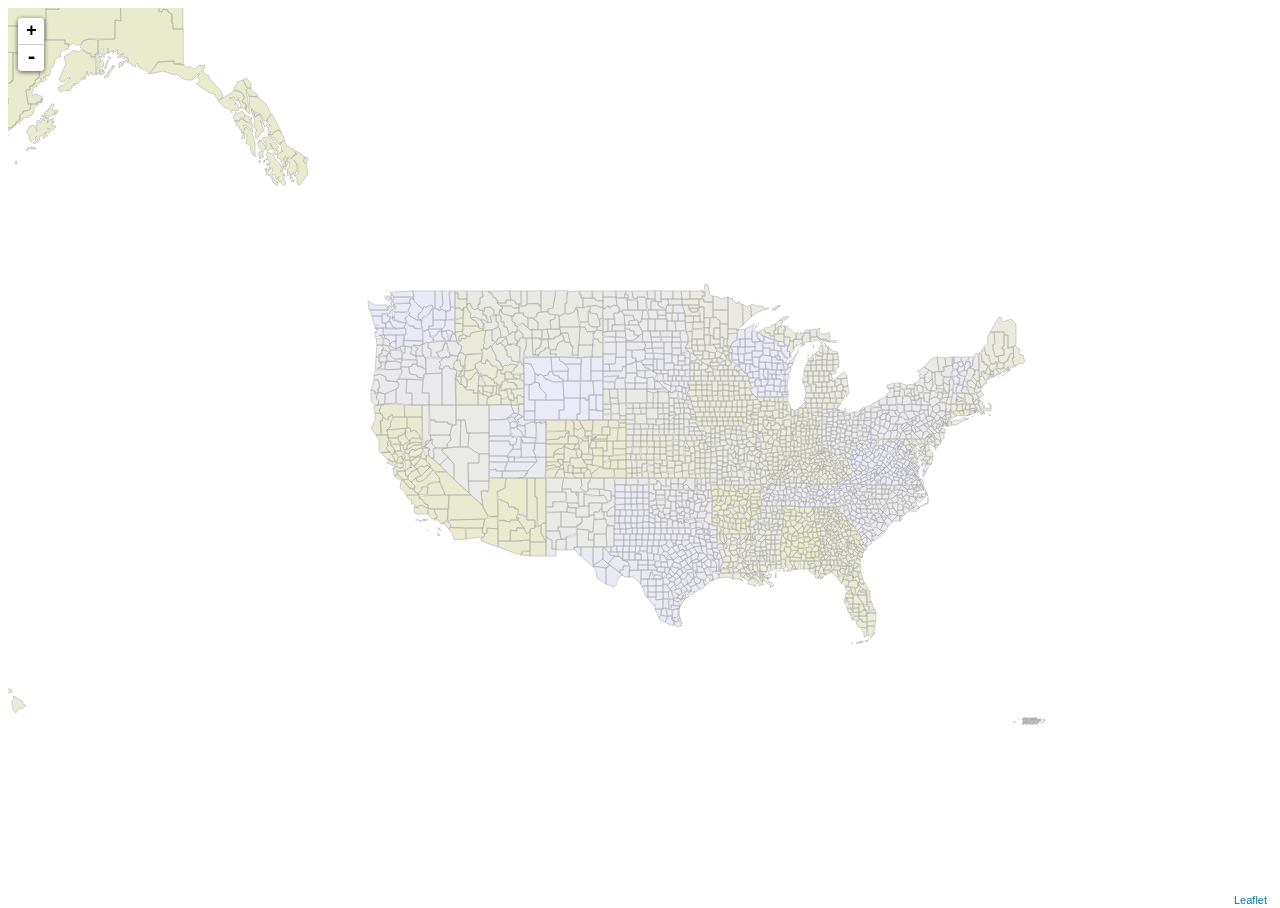
<file: examples/01-gentle.html>
<!DOCTYPE html>
<html>
  <head>
    <title>Base Map</title>

    <!-- Say hello! This is an html comment! -->
    <!-- That means it doesn't show up in your browser -->

    <!-- we're using leaflet for this example, so we need to load some css -->
    <link rel="stylesheet" href="lib/leaflet/leaflet.css" />

    <!-- we're defining some basic styles for our page -->
    <style>
      html, body { height: 100%; font-family: Helvetica, Arial; color: #333; }
      #map { width: 100%; height: 100%; }
      #loading { text-align: center; margin-top: 30%; font-size: 11px; }

      /* CSS comments are a bit different. */
      /* This over-writes the default leaflet background color */
      .leaflet-container { background: none; }
    </style>

  </head>
  <body>

    <!-- this is the container where we put our map -->
    <div id="map">
    </div>

    <!-- loading d3 core library -->
    <!-- latest version at http://d3js.org/ -->
    <!-- documentation at https://github.com/mbostock/d3/wiki -->
    <script src="lib/leaflet/leaflet-src.js"></script>

    <!-- simple geojson file containing one variable named 'data' -->
    <script src="data/2010_us_20m.js"></script>

    <!-- now we're starting to write our custom code in javascript -->
    <!-- why do we put javascript files at the end of our html? -->
    <!-- short answer, so it only runs when the page is ready! -->
    <script>
      // javascript comments are a little different than HTML comments!

      // Take a peek at our data, which we loaded above as a script tag.
      // To do so, you'll have to open your web console.
      // Chrome: command + option + J (mac), control + shift + J (win/linux)
      // Firefox: command + option + K (mac), control + shift + K (win/linux)
      console.log(data);

      // This is how you create a map in leaflet.
      // Since we're only looking at the United States, we feed it a lat/lon
      // and zoom level that centers us on the US.
      var map = L.map('map', {
        center: [38.430118, -100.802063],
        zoom: 4
      });

      // Attach geojson to the map. If you examine the data in your console,
      // you'll see that each county has a properties object containing
      // county name, state number, etc. We use one of those properties
      // to create a simple color gradient
      L.geoJson(data, {
        style: function(d) {
          var b = +d.properties.STATE * 4;
          return {
            color: '#AAA',
            weight: 1,
            fillColor: 'rgb(150,150,' + b + ')'
          }
        }
      }).addTo(map);

    </script>

  </body>
</html>
</file>
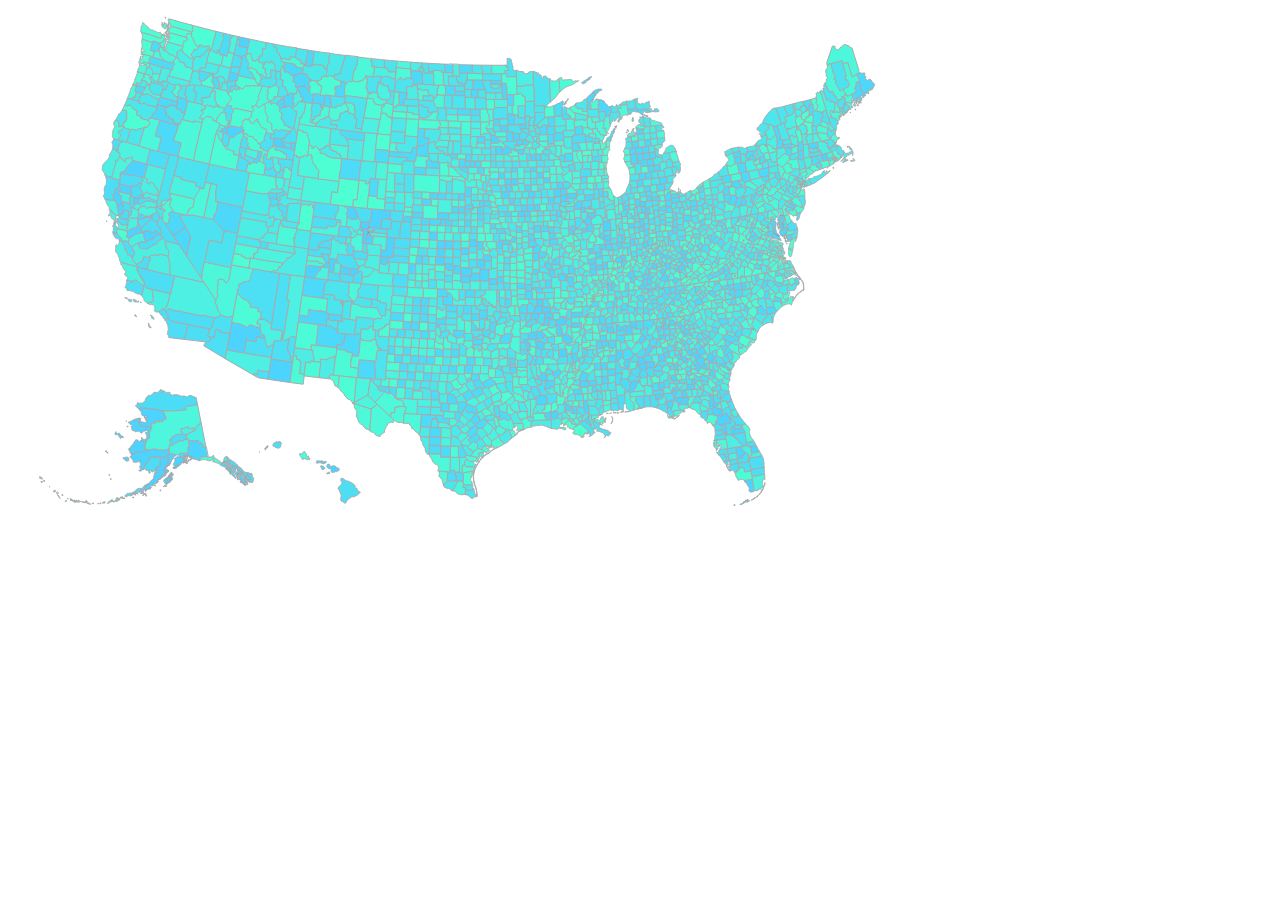
<file: examples/02-gentle-d3.html>
<!DOCTYPE html>
<html>
  <head>
    <title>Base D3 Map</title>
    <style>
      html, body { height: 100%; font-family: Helvetica, Arial; color: #333; }
      #map { width: 100%; height: 100%; }
      #loading { text-align: center; margin-top: 30%; font-size: 11px; }
      .county {
        fill: none;
        stroke: #AAA;
        stroke-linejoin: round;
        stroke-linecap: round;
      }
    </style>

  </head>
  <body>

    <div id="map">
      <p id="loading">Almost done...</p>
    </div>

    <!-- loading d3 core library -->
    <!-- latest version at http://d3js.org/ -->
    <!-- documentation at https://github.com/mbostock/d3/wiki -->
    <script src="lib/d3/d3.min.js" charset="UTF-8"></script>

    <!-- simple geojson file containing one variable named 'data' -->
    <script src="data/2010_us_20m.js"></script>

    <script>
      // Take a peek at our data, which we loaded above as a script tag.
      // To do so, you'll have to open your web console.
      // Chrome: command + option + J (mac), control + shift + J (win/linux)
      // Firefox: command + option + K (mac), control + shift + K (win/linux)
      console.log(data);

      // Start by defining the width and size of our interactive.
      var width = 960;
      var height = 800;

      // d3.geo.path returns what you can think of a path generator,
      // or a function that takes a set of geographic coordinates, and
      // returns the representative screen coordinates based on a given projection.
      // The default projection is Albers USA.
      var path = d3.geo.path()

      // Here's a list of standard d3 projections:
      // https://github.com/mbostock/d3/wiki/Geo-Projections
      // Try removing the comments from the line below and refreshing your browser.
      // path.projection(d3.geo.stereographic().scale(525).translate([900,950]))

      // Scales are another d3 specialty. They take a 'domain,' aka input values,
      // and produce a 'range' of output values. There are many scales in d3.
      // You can even think of d3.geo.path as a kind of scale for coordinates.
      // Here are more: https://github.com/mbostock/d3/wiki/Scales
      var fill = d3.scale.linear()
        .domain([0, data.features.length])
        .range(['#4dd3ff', '#4dffd3']);

      // So far, d3.select('#map') is similar to jQuery's $('#map').
      // append() and attr() are also familiar if you've used jQuery
      var svg = d3.select('#map').append('svg')
        .attr('width', width)
        .attr('height', height);

      // This is where it gets interesting, and starts to diverge from the
      // jQuery way. In jQuery, you often select elements on the page. In d3,
      // you can select elements that don't yet exist, and d3 will create them.
      // Keep that in mind whenever you see the common pattern below in d3 code.
      svg.selectAll('path')
        .data(data.features)
      .enter().append('path')
        .attr('class', 'county')
        .style('fill', function(d, i) { return fill(i); })
        .attr('d', path);

      // finally, hide our loading place-holder
      d3.select('#loading').style('display', 'none');
    </script>

  </body>
</html>
</file>
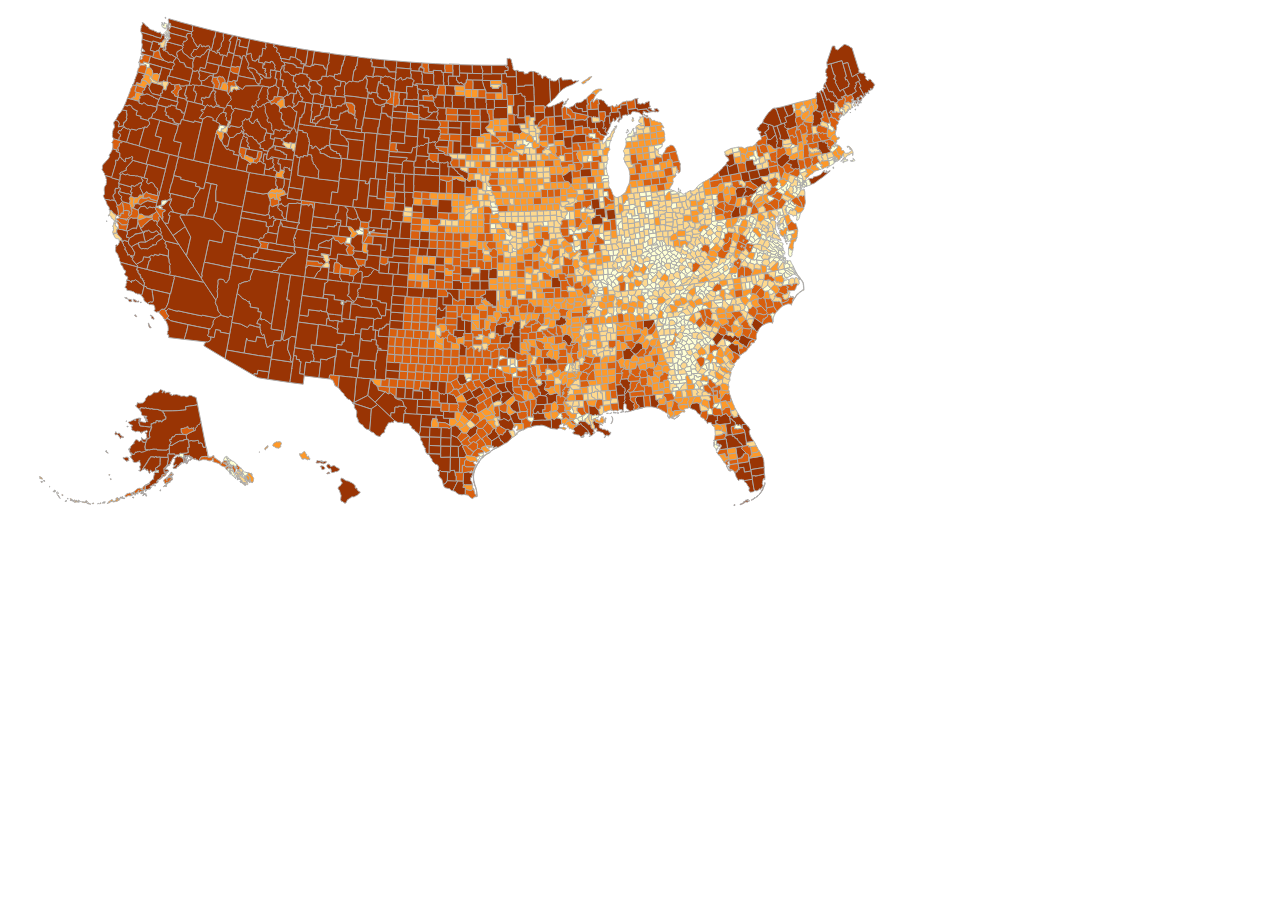
<file: examples/03-gentle-size-scale.html>
<!DOCTYPE html>
<html>
  <head>
    <title>Base D3 Map</title>
    <style>
      html, body { height: 100%; font-family: Helvetica, Arial; color: #333; }
      #map { width: 100%; height: 100%; }
      #loading { text-align: center; margin-top: 30%; font-size: 11px; }
      .county {
        fill: none;
        stroke: #AAA;
        stroke-linejoin: round;
        stroke-linecap: round;
      }
    </style>

  </head>
  <body>

    <div id="map">
      <p id="loading">Almost done...</p>
    </div>

    <!-- loading d3 core library -->
    <!-- latest version at http://d3js.org/ -->
    <!-- documentation at https://github.com/mbostock/d3/wiki -->
    <script src="lib/d3/d3.min.js" charset="UTF-8"></script>

    <!-- simple geojson file containing one variable named 'data' -->
    <script src="data/2010_us_20m.js"></script>

    <script>
      console.log(data);
      var width = 960;
      var height = 800;
      var path = d3.geo.path()
      // path.projection(d3.geo.stereographic().scale(525).translate([900,950]))

      // To create a color scale based on the area of a county's polygon,
      // we first need to make a list of all the polygon sizes.
      // We do this using d3's geo.path.area function
      // https://github.com/mbostock/d3/wiki/Geo-Paths#path_area
      var areas = data.features.map(function(feature) {
        return path.area(feature);
      });

      // Now we're set to create a quantile scale.
      // More on quantile scales:
      // https://github.com/mbostock/d3/wiki/Quantitative-Scales#quantile-scales
      // More on quantiles: http://en.wikipedia.org/wiki/Quantile
      // These colors are from colorbrewer2.org
      var fill = d3.scale.quantile()
        .domain(areas)
        .range(['rgb(255,255,212)','rgb(254,217,142)','rgb(254,153,41)','rgb(217,95,14)','rgb(153,52,4)']);

      var svg = d3.select('#map').append('svg')
        .attr('width', width)
        .attr('height', height);

      // The rest of the code is similar to what you've seen in base-d3.html.
      // The only difference is that now we return the color representation
      // of the feature's area, again computing it using geo.path.area,
      // then passing the result through fill, which, remember, is a scale.
      svg.selectAll('path')
        .data(data.features)
      .enter().append('path')
        .attr('class', 'county')
        .style('fill', function(d) { return fill(path.area(d)) })
        .attr('d', path);

      d3.select('#loading').style('display', 'none');
    </script>

  </body>
</html>
</file>
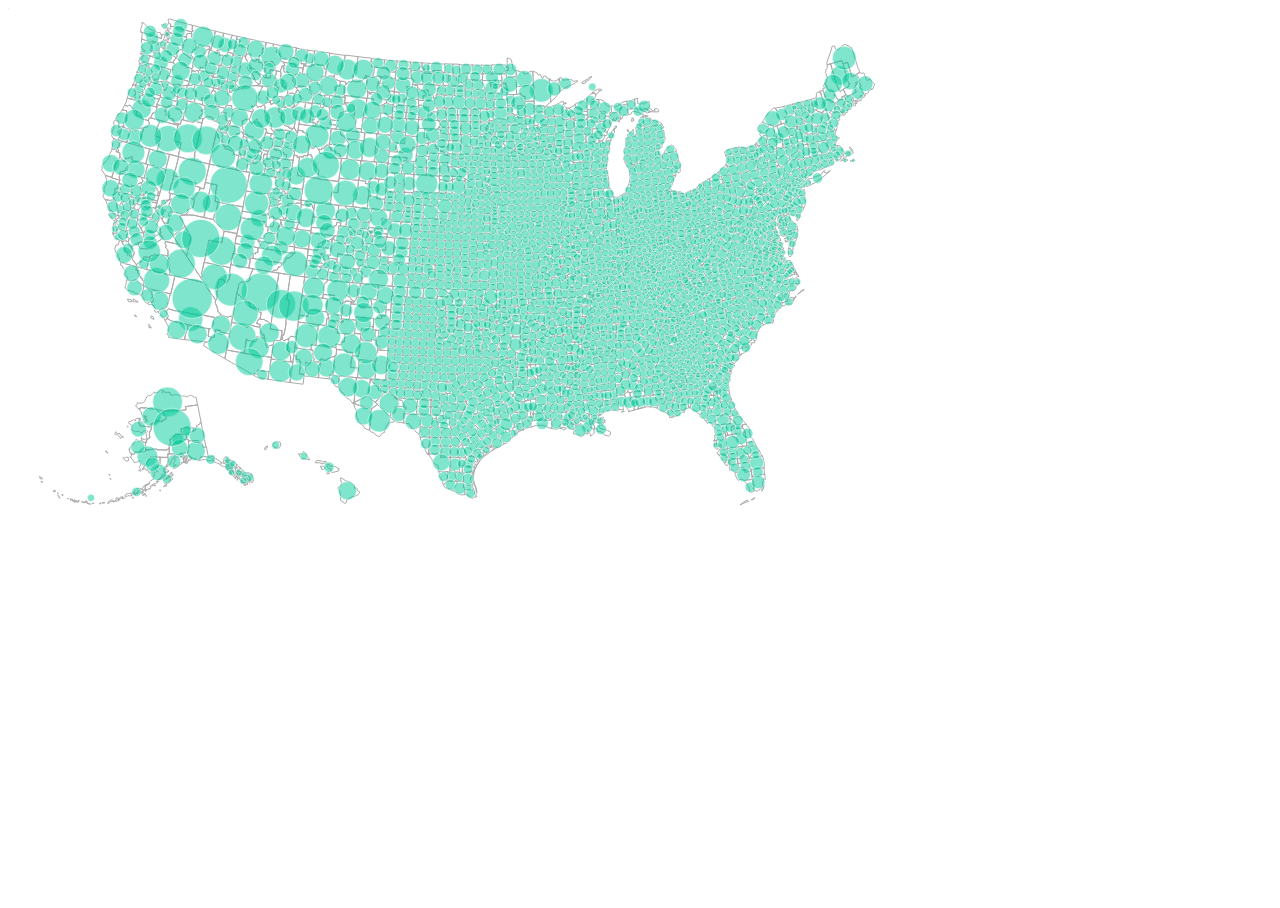
<file: examples/04-gentle-bubbles.html>
<!DOCTYPE html>
<html>
  <head>
    <title>Base D3 Map</title>
    <style>
      html, body { height: 100%; font-family: Helvetica, Arial; color: #333; }
      #map { width: 100%; height: 100%; }
      #loading { text-align: center; margin-top: 30%; font-size: 11px; }
      .counties {
        fill: none;
        stroke: #AAA;
        stroke-linejoin: round;
        stroke-linecap: round;
      }
      .circles {
        fill: #00cc9a;
        fill-opacity: .5;
        stroke: #fff;
        stroke-width: .5px;
      }
    </style>

  </head>
  <body>

    <div id="map">
      <p id="loading">Almost done...</p>
    </div>

    <!-- loading d3 core library -->
    <!-- latest version at http://d3js.org/ -->
    <!-- documentation at https://github.com/mbostock/d3/wiki -->
    <script src="lib/d3/d3.min.js" charset="UTF-8"></script>

    <!-- loading topojson client-side JS library -->
    <!-- this is used to convert topojson back to geojson -->
    <script src="lib/topojson/topojson.js"></script>

    <!-- simple geojson file containing one variable named 'data' -->
    <script src="data/2010_us_20m_topojson.js"></script>

    <script>
      var data = topojson.feature(data, data.objects['2010_us_20m']);
      console.log(data);

      var width = 960;
      var height = 800;
      var path = d3.geo.path()
      // path.projection(d3.geo.stereographic().scale(525).translate([900,950]))

      var areas = data.features.map(function(feature) {
        return path.area(feature);
      });

      // We'll be using a d3.scale.sqrt here, so that the area of the circle
      // is proportional to the area of the polygon. The radius of the circle
      // is porportional to the root of the population.
      // https://github.com/mbostock/d3/wiki/Quantitative-Scales#sqrt
      //
      // d3.extent simply gives the minimum and maximum of an array of values
      // in the format [min, max].
      // https://github.com/mbostock/d3/wiki/Arrays#d3_extent
      var scale = d3.scale.sqrt()
        .domain(d3.extent(areas))
        .range([.5, 20]);

      var svg = d3.select('#map').append('svg')
        .attr('width', width)
        .attr('height', height);

      // When working with multiple 'layers' of data, it's important
      // that we can easily keep track of what's what.
      // In SVG, a <g> element is a simple grouping. You can think of it
      // as a <div>. It's useful for organizing stuff.
      svg.append('g')
        .attr('class', 'counties')
      .selectAll('path')
        .data(data.features)
      .enter().append('path')
        .attr('class', 'county')
        .attr('d', path);

      // To note here: a circle usually requires x and y attributes.
      // SVG will treat these coordinates as the center of the circle.
      // The r attribute is the radius.
      // We omit x and y, which defaults the coordinate to (0,0),
      // and instead translate the circle to where it should be.
      svg.append('g')
        .attr('class', 'circles')
      .selectAll('circle')
        .data(data.features)
      .enter().append('circle')
        .attr('transform', function(d) { return 'translate(' + path.centroid(d) + ')'; })
        .attr('r', function(d) { return scale(path.area(d)); })
        .on('mouseover', function(d) {
          console.log(d);
        });

      d3.select('#loading').style('display', 'none');
    </script>

  </body>
</html>
</file>
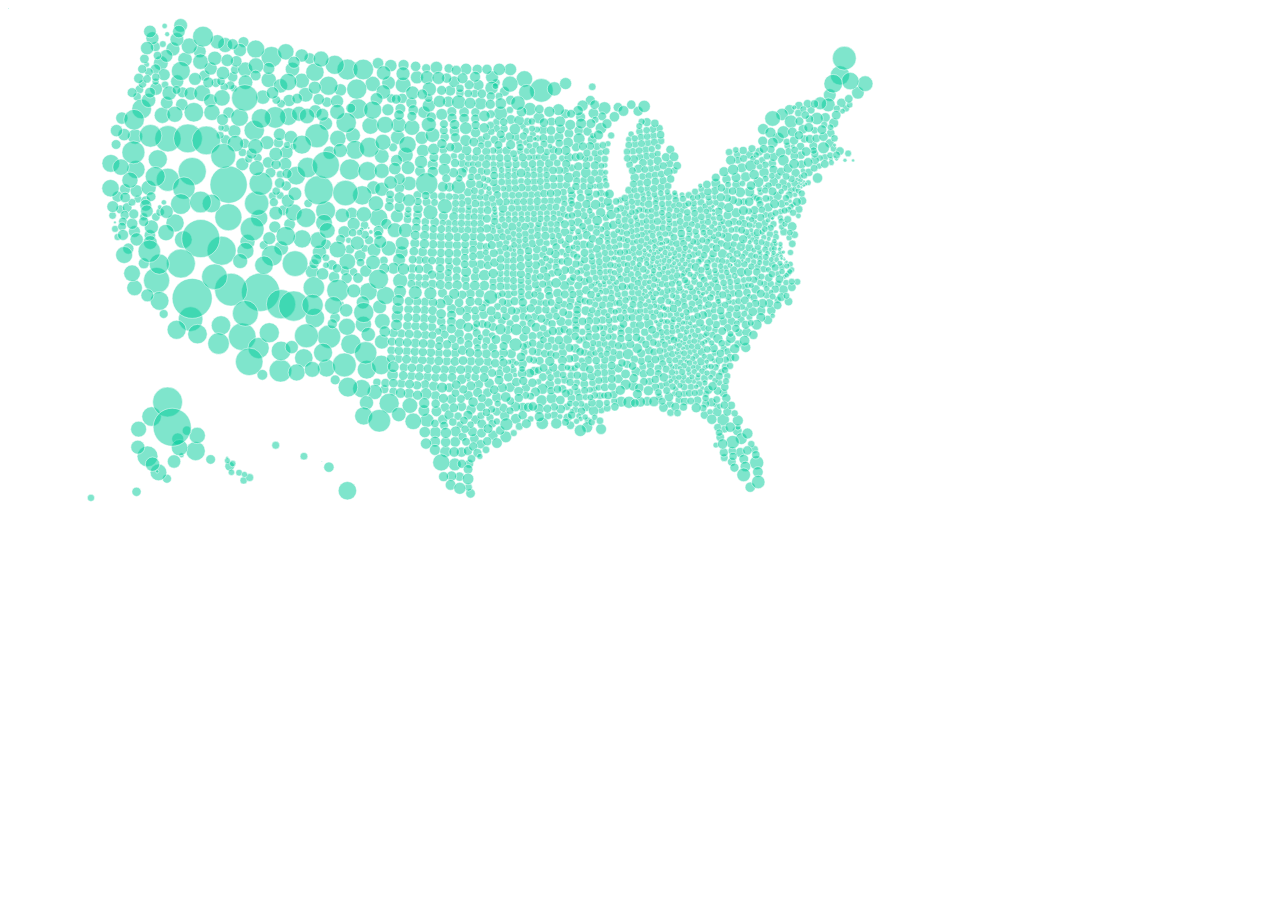
<file: examples/05-gentle-hover.html>
<!DOCTYPE html>
<html>
  <head>
    <title>Base D3 Map</title>
    <style>
      html, body { height: 100%; font-family: Helvetica, Arial; color: #333; }
      #map { width: 100%; height: 100%; }
      #loading { text-align: center; margin-top: 30%; font-size: 11px; }
      .counties {
        fill: none;
        stroke: #AAA;
        stroke-linejoin: round;
        stroke-linecap: round;
      }
      .circles {
        fill: #00cc9a;
        fill-opacity: .5;
        stroke: #fff;
        stroke-width: .5px;
      }
      #name {
        position: fixed;
        left: 10px;
        top: 10px;
      }
    </style>
  </head>
  <body>

    <div id="map">
      <p id="loading">Almost done...</p>
    </div>

    <!-- placing place-holder for county name -->
    <label id="name"></label>

    <!-- loading d3 core library -->
    <!-- latest version at http://d3js.org/ -->
    <!-- documentation at https://github.com/mbostock/d3/wiki -->
    <script src="lib/d3/d3.min.js" charset="UTF-8"></script>

    <!-- loading topojson client-side JS library -->
    <!-- this is used to convert topojson back to geojson -->
    <script src="lib/topojson/topojson.js"></script>

    <!-- simple geojson file containing one variable named 'data' -->
    <script src="data/2010_us_20m_topojson.js"></script>

    <script>
      var data = topojson.feature(data, data.objects['2010_us_20m']);
      console.log(data);

      var width = 960;
      var height = 800;
      var path = d3.geo.path()

      var areas = data.features.map(function(feature) {
        return path.area(feature);
      });

      var scale = d3.scale.sqrt()
        .domain(d3.extent(areas))
        .range([.5, 20]);

      var svg = d3.select('#map').append('svg')
        .attr('width', width)
        .attr('height', height);

      svg.append('g')
        .attr('class', 'circles')
      .selectAll('circle')
        .data(data.features)
      .enter().append('circle')
        .attr('transform', function(d) { return 'translate(' + path.centroid(d) + ')'; })
        .attr('r', function(d) { return scale(path.area(d)); })
        .on('mouseover', function(d) {
          d3.select('#name').text(d.id);
        })
        .on('mouseout', function() {
          d3.select('#name').text('');
        });

      d3.select('#loading').style('display', 'none');
    </script>

  </body>
</html>
</file>
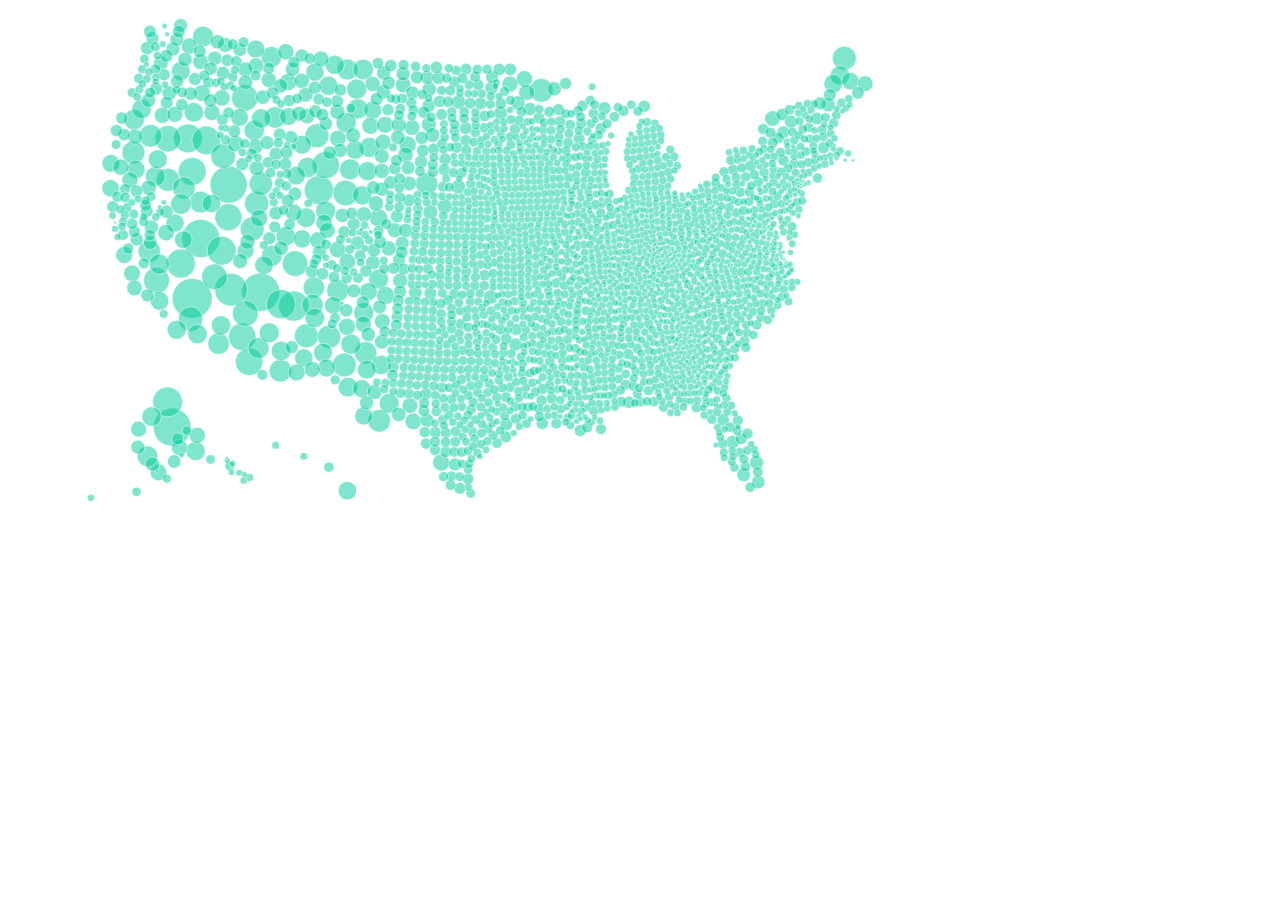
<file: examples/06-gentle-force.html>
<!DOCTYPE html>
<html>
  <head>
    <title>Base D3 Map</title>
    <style>
      html, body { height: 100%; font-family: Helvetica, Arial; color: #333; }
      #map { width: 100%; height: 100%; }
      #loading { text-align: center; margin-top: 30%; font-size: 11px; }
      .counties {
        fill: none;
        stroke: #AAA;
        stroke-linejoin: round;
        stroke-linecap: round;
      }
      .circles {
        fill: #00cc9a;
        fill-opacity: .5;
        stroke: #fff;
        stroke-width: .5px;
      }
      line {
        stroke: #999;
      }
    </style>

  </head>
  <body>

    <div id="map">
      <p id="loading">Almost done...</p>
    </div>

    <script src="lib/d3/d3.min.js" charset="UTF-8"></script>
    <script src="lib/topojson/topojson.js"></script>
    <script src="data/2010_us_20m_topojson.js"></script>

    <script>
      var data = topojson.feature(data, data.objects['2010_us_20m']);
      console.log(data);

      var width = 960;
      var height = 800;
      var path = d3.geo.path();

      // Creating a new list to hold our bubble data.
      var nodes = [];
      for(var i = 0, ii = data.features.length; i < ii; ++i) {
        var centroid = path.centroid(data.features[i]);

        if (isNaN(centroid[0])) continue;

        centroid.x = centroid[0];
        centroid.y = centroid[1];
        centroid.feature = data.features[i];
        centroid.area = path.area(centroid.feature);

        nodes.push(centroid);
      }

      // Sort the list we just created in order of
      // descending area
      nodes = nodes.sort(function(a, b) {
        return b.area - a.area
      });

      // Since our list is now sorted, we can fill in the domain
      // using the last value as the min and the first value as
      // the max
      var scale = d3.scale.sqrt()
        .domain([nodes[nodes.length-1].area, nodes[0].area])
        .range([.5, 20]);

      var links = [];
      d3.geom.voronoi().links(nodes).forEach(function(link) {
        var dx = link.source.x - link.target.x,
          dy = link.source.y - link.target.y;
        link.distance = Math.sqrt(dx * dx + dy * dy)
        links.push(link);
      });

      var force = d3.layout.force()
        .size([width, height])
        .gravity(0)
        .nodes(nodes)
        .links(links)
        .linkDistance(function(d) { return d.distance; })
        .charge(0);

      var svg = d3.select('#map').append('svg')
        .attr('width', width)
        .attr('height', height);

      /*
      var link = svg.selectAll('line')
        .data(links)
      .enter().append('line')
        .attr("x1", function(d) { return d.source.x; })
        .attr("y1", function(d) { return d.source.y; })
        .attr("x2", function(d) { return d.target.x; })
        .attr("y2", function(d) { return d.target.y; });
      */

      var bubbles = svg.selectAll('g')
        .data(nodes)
      .enter().append('g')
        .attr('class', 'circles')
        .attr('transform', function(d) {
          return 'translate(' + -d.x + ',' + -d.y  + ')'
        })
        .call(force.drag)
      .append('circle')
        .attr('r', function(d) { return scale(d.area); })
        .attr('transform', function(d) {
          return 'translate(' + d.x + ',' + d.y + ')';
        })
        .attr('cx', width/2)
        .attr('cy', height/2);

      bubbles.transition()
        .duration(400)
        .delay(function(d, i) { return i })
        .attr('cx', function(d) { return d.x })
        .attr('cy', function(d) { return d.y });

      force.on('tick', function(e) {
        /*
        link.attr("x1", function(d) { return d.source.x; })
          .attr("y1", function(d) { return d.source.y; })
          .attr("x2", function(d) { return d.target.x; })
          .attr("y2", function(d) { return d.target.y; });
          */

        bubbles.attr('transform', function(d) {
          return 'translate(' + d.x + ',' + d.y + ')';
        });
      });

      force.start();

      d3.select('#loading').style('display', 'none');

    </script>

  </body>
</html>
</file>
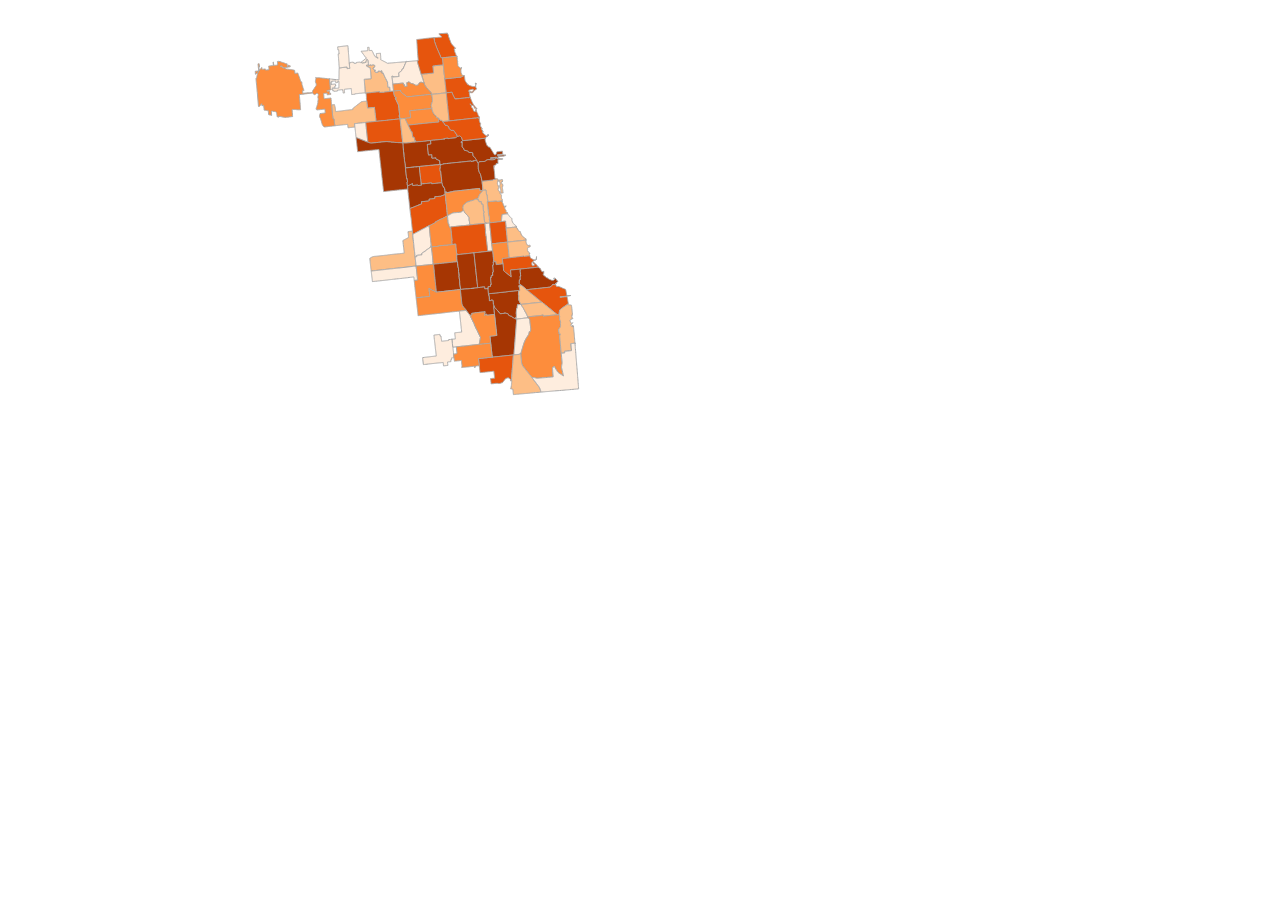
<file: examples/07-chicago.html>
<!DOCTYPE html>
<html>
  <head>
    <title>Chicago</title>
    <link rel="stylesheet" type="text/css" href="lib/d3tip/d3tip.css" />
    <style>
      html, body { height: 100%; font-family: Helvetica, Arial; color: #333; }
      #map { width: 100%; height: 100%; }
      #loading { text-align: center; margin-top: 30%; font-size: 11px; }
      .areas {
        fill: none;
        stroke: #AAA;
        stroke-linejoin: round;
        stroke-linecap: round;
      }
      .circles {
        fill: #00cc9a;
        fill-opacity: .5;
        stroke: #fff;
        stroke-width: .5px;
      }
      line {
        stroke: #999;
      }
    </style>

  </head>
  <body>

    <div id="map">
      <p id="loading">Almost done...</p>
    </div>

    <script src="lib/d3/d3.min.js" charset="UTF-8"></script>
    <script src="lib/d3tip/d3tip.js"></script>
    <script src="lib/topojson/topojson.js"></script>
    <script src="data/2014_chicago_crimes_by_ward.js"></script>

    <script>
      var areas = topojson.feature(data, data.objects.community_areas);

      var width = 960;
      var height = 800;
      var projection = d3.geo.albersUsa()
        .scale(55000).translate([-5900, 3500])
      var path = d3.geo.path().projection(projection);

      var crimeCounts = areas.features.map(function(d) {
        return +d.properties.crimes;
      });

      var fill = d3.scale.quantile()
        .domain(crimeCounts)
        .range(['rgb(254,237,222)','rgb(253,190,133)','rgb(253,141,60)','rgb(230,85,13)','rgb(166,54,3)']);

      var tip = d3.tip().attr('class', 'd3-tip').html(function(d) {
        return '<h2>' + d.properties.name +
          '</h2>' + '<span>Crimes: <b>' +
            d.properties.crimes + '</b></span>'
      });

      var svg = d3.select('#map').append('svg')
        .attr('width', width)
        .attr('height', height)
        .call(tip);

      var areas = svg.append('g')
        .attr('class', 'areas')
      .selectAll('path')
        .data(areas.features)
      .enter().append('path')
        .style('fill', function(d) { return fill(d.properties.crimes); })
        .on('mouseover', tip.show)
        .on('mouseout', tip.hide)
        .attr('d', path);

      d3.select('#loading').style('display', 'none');

    </script>

  </body>
</html>
</file>
<file: examples/lib/leaflet/leaflet.css>
/* required styles */

.leaflet-map-pane,
.leaflet-tile,
.leaflet-marker-icon,
.leaflet-marker-shadow,
.leaflet-tile-pane,
.leaflet-tile-container,
.leaflet-overlay-pane,
.leaflet-shadow-pane,
.leaflet-marker-pane,
.leaflet-popup-pane,
.leaflet-overlay-pane svg,
.leaflet-zoom-box,
.leaflet-image-layer,
.leaflet-layer {
	position: absolute;
	left: 0;
	top: 0;
	}
.leaflet-container {
	overflow: hidden;
	-ms-touch-action: none;
	}
.leaflet-tile,
.leaflet-marker-icon,
.leaflet-marker-shadow {
	-webkit-user-select: none;
	   -moz-user-select: none;
	        user-select: none;
	-webkit-user-drag: none;
	}
.leaflet-marker-icon,
.leaflet-marker-shadow {
	display: block;
	}
/* map is broken in FF if you have max-width: 100% on tiles */
.leaflet-container img {
	max-width: none !important;
	}
/* stupid Android 2 doesn't understand "max-width: none" properly */
.leaflet-container img.leaflet-image-layer {
	max-width: 15000px !important;
	}
.leaflet-tile {
	filter: inherit;
	visibility: hidden;
	}
.leaflet-tile-loaded {
	visibility: inherit;
	}
.leaflet-zoom-box {
	width: 0;
	height: 0;
	}
/* workaround for https://bugzilla.mozilla.org/show_bug.cgi?id=888319 */
.leaflet-overlay-pane svg {
	-moz-user-select: none;
	}

.leaflet-tile-pane    { z-index: 2; }
.leaflet-objects-pane { z-index: 3; }
.leaflet-overlay-pane { z-index: 4; }
.leaflet-shadow-pane  { z-index: 5; }
.leaflet-marker-pane  { z-index: 6; }
.leaflet-popup-pane   { z-index: 7; }

.leaflet-vml-shape {
	width: 1px;
	height: 1px;
	}
.lvml {
	behavior: url(#default#VML);
	display: inline-block;
	position: absolute;
	}


/* control positioning */

.leaflet-control {
	position: relative;
	z-index: 7;
	pointer-events: auto;
	}
.leaflet-top,
.leaflet-bottom {
	position: absolute;
	z-index: 1000;
	pointer-events: none;
	}
.leaflet-top {
	top: 0;
	}
.leaflet-right {
	right: 0;
	}
.leaflet-bottom {
	bottom: 0;
	}
.leaflet-left {
	left: 0;
	}
.leaflet-control {
	float: left;
	clear: both;
	}
.leaflet-right .leaflet-control {
	float: right;
	}
.leaflet-top .leaflet-control {
	margin-top: 10px;
	}
.leaflet-bottom .leaflet-control {
	margin-bottom: 10px;
	}
.leaflet-left .leaflet-control {
	margin-left: 10px;
	}
.leaflet-right .leaflet-control {
	margin-right: 10px;
	}


/* zoom and fade animations */

.leaflet-fade-anim .leaflet-tile,
.leaflet-fade-anim .leaflet-popup {
	opacity: 0;
	-webkit-transition: opacity 0.2s linear;
	   -moz-transition: opacity 0.2s linear;
	     -o-transition: opacity 0.2s linear;
	        transition: opacity 0.2s linear;
	}
.leaflet-fade-anim .leaflet-tile-loaded,
.leaflet-fade-anim .leaflet-map-pane .leaflet-popup {
	opacity: 1;
	}

.leaflet-zoom-anim .leaflet-zoom-animated {
	-webkit-transition: -webkit-transform 0.25s cubic-bezier(0,0,0.25,1);
	   -moz-transition:    -moz-transform 0.25s cubic-bezier(0,0,0.25,1);
	     -o-transition:      -o-transform 0.25s cubic-bezier(0,0,0.25,1);
	        transition:         transform 0.25s cubic-bezier(0,0,0.25,1);
	}
.leaflet-zoom-anim .leaflet-tile,
.leaflet-pan-anim .leaflet-tile,
.leaflet-touching .leaflet-zoom-animated {
	-webkit-transition: none;
	   -moz-transition: none;
	     -o-transition: none;
	        transition: none;
	}

.leaflet-zoom-anim .leaflet-zoom-hide {
	visibility: hidden;
	}


/* cursors */

.leaflet-clickable {
	cursor: pointer;
	}
.leaflet-container {
	cursor: -webkit-grab;
	cursor:    -moz-grab;
	}
.leaflet-popup-pane,
.leaflet-control {
	cursor: auto;
	}
.leaflet-dragging .leaflet-container,
.leaflet-dragging .leaflet-clickable {
	cursor: move;
	cursor: -webkit-grabbing;
	cursor:    -moz-grabbing;
	}


/* visual tweaks */

.leaflet-container {
	background: #ddd;
	outline: 0;
	}
.leaflet-container a {
	color: #0078A8;
	}
.leaflet-container a.leaflet-active {
	outline: 2px solid orange;
	}
.leaflet-zoom-box {
	border: 2px dotted #38f;
	background: rgba(255,255,255,0.5);
	}


/* general typography */
.leaflet-container {
	font: 12px/1.5 "Helvetica Neue", Arial, Helvetica, sans-serif;
	}


/* general toolbar styles */

.leaflet-bar {
	box-shadow: 0 1px 5px rgba(0,0,0,0.65);
	border-radius: 4px;
	}
.leaflet-bar a,
.leaflet-bar a:hover {
	background-color: #fff;
	border-bottom: 1px solid #ccc;
	width: 26px;
	height: 26px;
	line-height: 26px;
	display: block;
	text-align: center;
	text-decoration: none;
	color: black;
	}
.leaflet-bar a,
.leaflet-control-layers-toggle {
	background-position: 50% 50%;
	background-repeat: no-repeat;
	display: block;
	}
.leaflet-bar a:hover {
	background-color: #f4f4f4;
	}
.leaflet-bar a:first-child {
	border-top-left-radius: 4px;
	border-top-right-radius: 4px;
	}
.leaflet-bar a:last-child {
	border-bottom-left-radius: 4px;
	border-bottom-right-radius: 4px;
	border-bottom: none;
	}
.leaflet-bar a.leaflet-disabled {
	cursor: default;
	background-color: #f4f4f4;
	color: #bbb;
	}

.leaflet-touch .leaflet-bar a {
	width: 30px;
	height: 30px;
	line-height: 30px;
	}


/* zoom control */

.leaflet-control-zoom-in,
.leaflet-control-zoom-out {
	font: bold 18px 'Lucida Console', Monaco, monospace;
	text-indent: 1px;
	}
.leaflet-control-zoom-out {
	font-size: 20px;
	}

.leaflet-touch .leaflet-control-zoom-in {
	font-size: 22px;
	}
.leaflet-touch .leaflet-control-zoom-out {
	font-size: 24px;
	}


/* layers control */

.leaflet-control-layers {
	box-shadow: 0 1px 5px rgba(0,0,0,0.4);
	background: #fff;
	border-radius: 5px;
	}
.leaflet-control-layers-toggle {
	background-image: url(images/layers.png);
	width: 36px;
	height: 36px;
	}
.leaflet-retina .leaflet-control-layers-toggle {
	background-image: url(images/layers-2x.png);
	background-size: 26px 26px;
	}
.leaflet-touch .leaflet-control-layers-toggle {
	width: 44px;
	height: 44px;
	}
.leaflet-control-layers .leaflet-control-layers-list,
.leaflet-control-layers-expanded .leaflet-control-layers-toggle {
	display: none;
	}
.leaflet-control-layers-expanded .leaflet-control-layers-list {
	display: block;
	position: relative;
	}
.leaflet-control-layers-expanded {
	padding: 6px 10px 6px 6px;
	color: #333;
	background: #fff;
	}
.leaflet-control-layers-selector {
	margin-top: 2px;
	position: relative;
	top: 1px;
	}
.leaflet-control-layers label {
	display: block;
	}
.leaflet-control-layers-separator {
	height: 0;
	border-top: 1px solid #ddd;
	margin: 5px -10px 5px -6px;
	}


/* attribution and scale controls */

.leaflet-container .leaflet-control-attribution {
	background: #fff;
	background: rgba(255, 255, 255, 0.7);
	margin: 0;
	}
.leaflet-control-attribution,
.leaflet-control-scale-line {
	padding: 0 5px;
	color: #333;
	}
.leaflet-control-attribution a {
	text-decoration: none;
	}
.leaflet-control-attribution a:hover {
	text-decoration: underline;
	}
.leaflet-container .leaflet-control-attribution,
.leaflet-container .leaflet-control-scale {
	font-size: 11px;
	}
.leaflet-left .leaflet-control-scale {
	margin-left: 5px;
	}
.leaflet-bottom .leaflet-control-scale {
	margin-bottom: 5px;
	}
.leaflet-control-scale-line {
	border: 2px solid #777;
	border-top: none;
	line-height: 1.1;
	padding: 2px 5px 1px;
	font-size: 11px;
	white-space: nowrap;
	overflow: hidden;
	-moz-box-sizing: content-box;
	     box-sizing: content-box;

	background: #fff;
	background: rgba(255, 255, 255, 0.5);
	}
.leaflet-control-scale-line:not(:first-child) {
	border-top: 2px solid #777;
	border-bottom: none;
	margin-top: -2px;
	}
.leaflet-control-scale-line:not(:first-child):not(:last-child) {
	border-bottom: 2px solid #777;
	}

.leaflet-touch .leaflet-control-attribution,
.leaflet-touch .leaflet-control-layers,
.leaflet-touch .leaflet-bar {
	box-shadow: none;
	}
.leaflet-touch .leaflet-control-layers,
.leaflet-touch .leaflet-bar {
	border: 2px solid rgba(0,0,0,0.2);
	background-clip: padding-box;
	}


/* popup */

.leaflet-popup {
	position: absolute;
	text-align: center;
	}
.leaflet-popup-content-wrapper {
	padding: 1px;
	text-align: left;
	border-radius: 12px;
	}
.leaflet-popup-content {
	margin: 13px 19px;
	line-height: 1.4;
	}
.leaflet-popup-content p {
	margin: 18px 0;
	}
.leaflet-popup-tip-container {
	margin: 0 auto;
	width: 40px;
	height: 20px;
	position: relative;
	overflow: hidden;
	}
.leaflet-popup-tip {
	width: 17px;
	height: 17px;
	padding: 1px;

	margin: -10px auto 0;

	-webkit-transform: rotate(45deg);
	   -moz-transform: rotate(45deg);
	    -ms-transform: rotate(45deg);
	     -o-transform: rotate(45deg);
	        transform: rotate(45deg);
	}
.leaflet-popup-content-wrapper,
.leaflet-popup-tip {
	background: white;

	box-shadow: 0 3px 14px rgba(0,0,0,0.4);
	}
.leaflet-container a.leaflet-popup-close-button {
	position: absolute;
	top: 0;
	right: 0;
	padding: 4px 4px 0 0;
	text-align: center;
	width: 18px;
	height: 14px;
	font: 16px/14px Tahoma, Verdana, sans-serif;
	color: #c3c3c3;
	text-decoration: none;
	font-weight: bold;
	background: transparent;
	}
.leaflet-container a.leaflet-popup-close-button:hover {
	color: #999;
	}
.leaflet-popup-scrolled {
	overflow: auto;
	border-bottom: 1px solid #ddd;
	border-top: 1px solid #ddd;
	}

.leaflet-oldie .leaflet-popup-content-wrapper {
	zoom: 1;
	}
.leaflet-oldie .leaflet-popup-tip {
	width: 24px;
	margin: 0 auto;

	-ms-filter: "progid:DXImageTransform.Microsoft.Matrix(M11=0.70710678, M12=0.70710678, M21=-0.70710678, M22=0.70710678)";
	filter: progid:DXImageTransform.Microsoft.Matrix(M11=0.70710678, M12=0.70710678, M21=-0.70710678, M22=0.70710678);
	}
.leaflet-oldie .leaflet-popup-tip-container {
	margin-top: -1px;
	}

.leaflet-oldie .leaflet-control-zoom,
.leaflet-oldie .leaflet-control-layers,
.leaflet-oldie .leaflet-popup-content-wrapper,
.leaflet-oldie .leaflet-popup-tip {
	border: 1px solid #999;
	}


/* div icon */

.leaflet-div-icon {
	background: #fff;
	border: 1px solid #666;
	}
</file>
<file: examples/lib/d3tip/d3tip.css>
.d3-tip {
  line-height: 1;
  font-weight: bold;
  padding: 12px;
  background: rgba(0, 0, 0, 0.8);
  color: #fff;
  border-radius: 2px;
  pointer-events: none;
}

/* Creates a small triangle extender for the tooltip */
.d3-tip:after {
  box-sizing: border-box;
  display: inline;
  font-size: 10px;
  width: 100%;
  line-height: 1;
  color: rgba(0, 0, 0, 0.8);
  position: absolute;
  pointer-events: none;
}

/* Northward tooltips */
.d3-tip.n:after {
  content: "\25BC";
  margin: -1px 0 0 0;
  top: 100%;
  left: 0;
  text-align: center;
}

/* Eastward tooltips */
.d3-tip.e:after {
  content: "\25C0";
  margin: -4px 0 0 0;
  top: 50%;
  left: -8px;
}

/* Southward tooltips */
.d3-tip.s:after {
  content: "\25B2";
  margin: 0 0 1px 0;
  top: -8px;
  left: 0;
  text-align: center;
}

/* Westward tooltips */
.d3-tip.w:after {
  content: "\25B6";
  margin: -4px 0 0 -1px;
  top: 50%;
  left: 100%;
}
</file>
